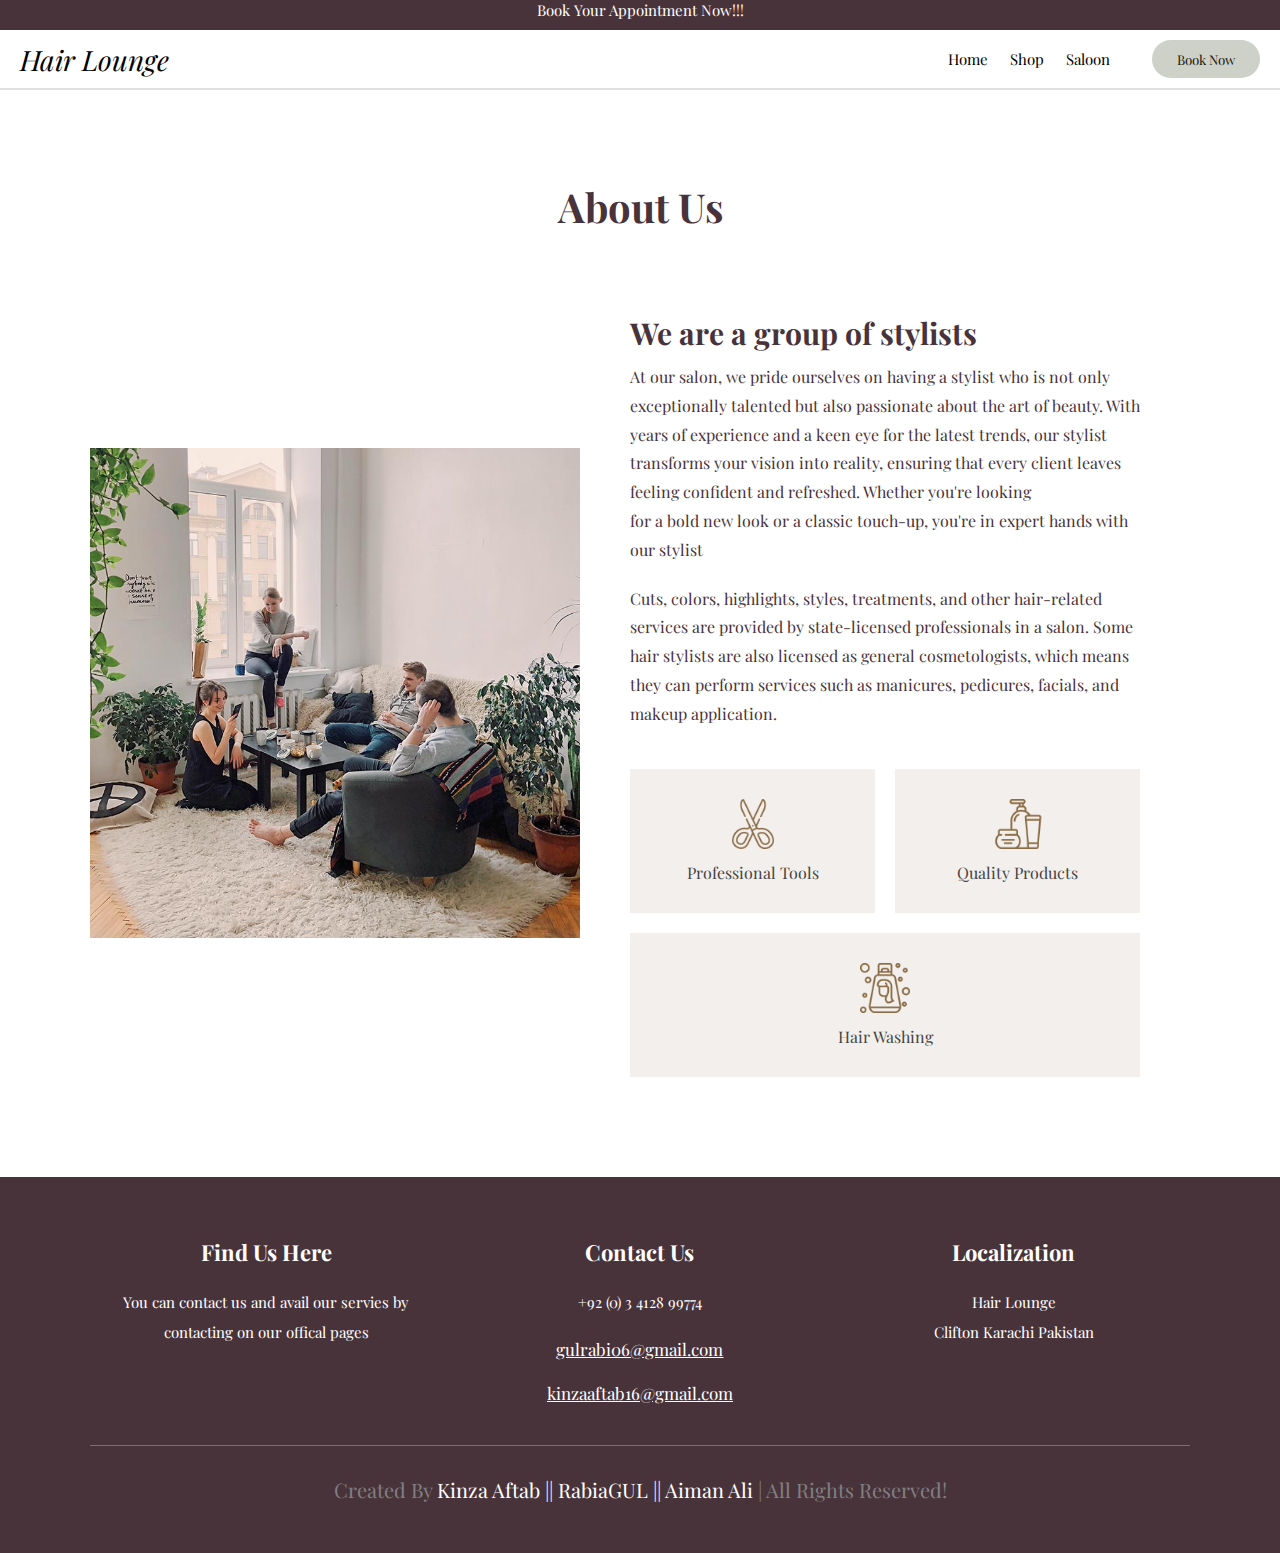
<file: aboutUs.html>
<!DOCTYPE html>
<html lang="en">
<head>
    <meta charset="UTF-8">
    <meta name="viewport" content="width=device-width, initial-scale=1.0">
    <title>Document</title>
    <link rel="stylesheet" href="aboutUs.css">
</head>
<body>
    <section class="slide">
        <p class="para">Book Your Appointment Now!!!</p>
    </section>
    <!-- header -->
    <section class="header">

        <a href="#" class="logo"> Hair lounge </a>
     
        <nav class="navbar">
           <div id="close-navbar" class="fas fa-times"></div>
           <a href="index.html">Home</a>
           <a href="shop.html">Shop</a>
           <a href="saloon.html">Saloon</a>
            <a href="form.html"><button id="first-book">Book Now</button></a>
        </nav>
     
        <div id="menu-btn" class="fas fa-bars"></div>
     
     </section>
    <section class="about" id="about">

        <h1 class="heading">about us</h1>
    
        <div class="row" >
    
            <div class="image">
                <img src="about.jpg" alt="">
            </div>
    
            <div class="content">
                <h3 class="title">We are a group of stylists</h3>
                <p>At our salon, we pride ourselves on having a stylist who is not only exceptionally talented but also passionate about the art of beauty. With years of experience and a keen eye for the latest trends, our stylist transforms your vision into reality, ensuring that every client leaves feeling confident and refreshed. Whether you're looking <br>for a bold new look or a classic touch-up, you're in expert hands with our stylist </p>
                <p>Cuts, colors, highlights, styles, treatments, and other hair-related services are provided by state-licensed professionals in a salon. Some hair stylists are also licensed as general cosmetologists, which means they can perform services such as manicures, pedicures, facials, and makeup application. </p>
                
                
                <div class="icons-container">
                    <div class="icons">
                       <img src="about-icon-1.png" alt="">
                       <h3>Professional tools</h3>
                    </div>
                    <div class="icons">
                       <img src="about-icon-2.png" alt="">
                       <h3>quality products</h3>
                    </div>
                    <div class="icons">
                       <img src="about-icon-3.png" alt="">
                       <h3>hair washing</h3>
                    </div>
                 </div>
            </div>
    
        </div>
    
    </section>
    
    <!-- about us end -->
    <!-- footer -->

<section class="footer">

    <div class="box-container">
 
       <div class="box">
          <h3> Find us here </h3>
          <p>You can contact us and avail our servies by contacting on our offical  pages</p>
          <div class="share">
             <i href="#" class="fab fa-facebook-f"></i>
             <i href="#" class="fab fa-twitter"></i>
             <i href="#" class="fab fa-instagram"></i>
             <i href="#" class="fab fa-linkedin"></i>
          </div>
       </div>
 
       <div class="box">
          <h3>contact us</h3>
          <p>+92 (0) 3 4128 99774</p>
          <a href="#" class="link">gulrabi06@gmail.com</a>
          <a href="#" class="link">kinzaaftab16@gmail.com</a>

       </div>
 
       <div class="box">
          <h3>localization</h3>
          <p>Hair Lounge <br>
           Clifton Karachi Pakistan</p>
       </div>
 
    </div>
 
    <div class="credit"> created by <span>Kinza Aftab || RabiaGUL || Aiman Ali</span> | all rights reserved! </div>
 
 </section>


</body>
</html>
</file>
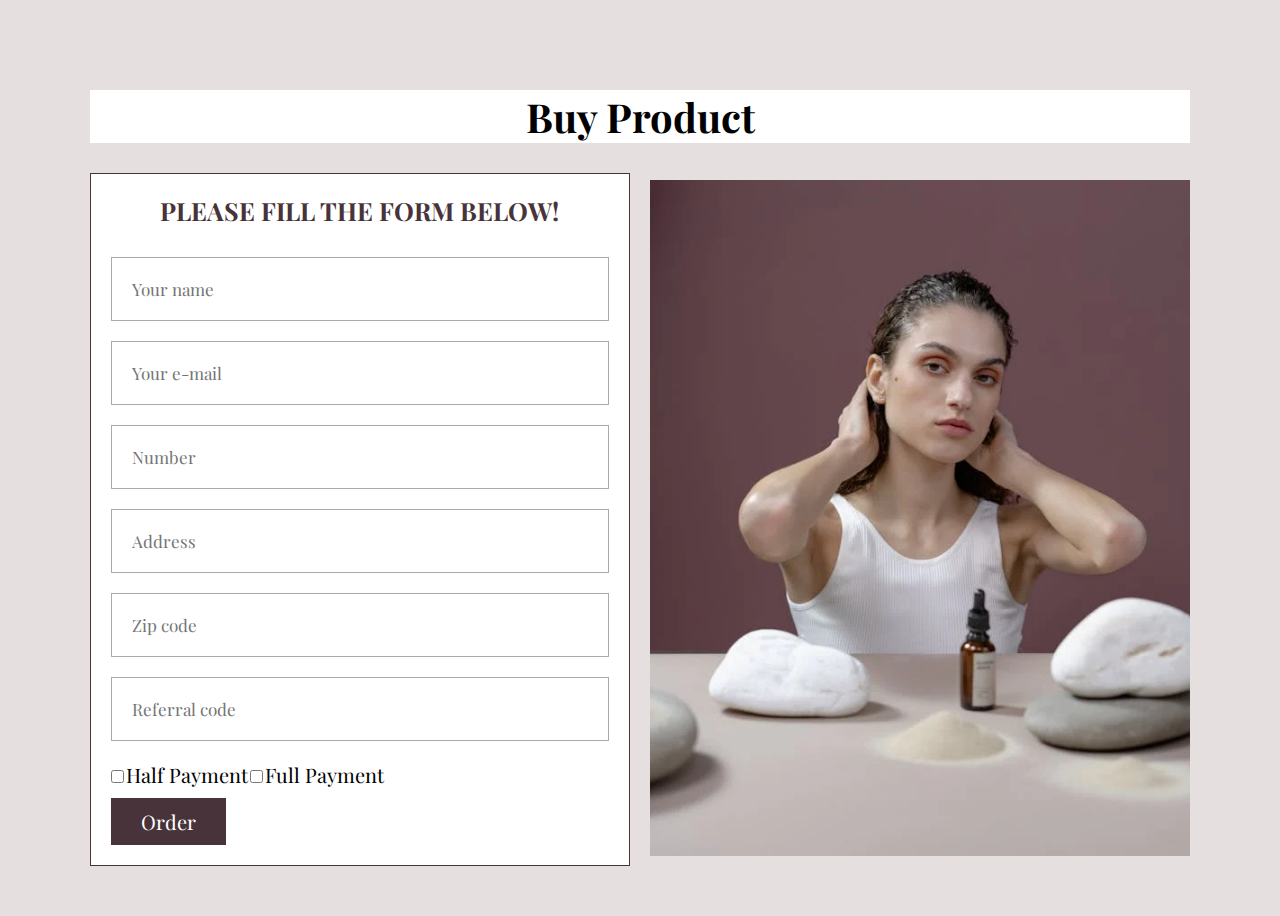
<file: form-product.html>
<!DOCTYPE html>
<html lang="en">
<head>
    <meta charset="UTF-8">
    <meta name="viewport" content="width=device-width, initial-scale=1.0">
    <title>Document</title>
    <link rel="stylesheet" href="https://cdnjs.cloudflare.com/ajax/libs/font-awesome/6.6.0/css/all.min.css">
    <style>
        @import url('https://fonts.googleapis.com/css?family=Playfair+Display:1,300,400,400italic,500,700,700italic,900');

        :root {
            --main-color: #d7c7ae;
            --primary-color: #8a6d46;
            --hover: #5a4d3e;
            --black: #2a201c;
            --white: #fff;
            --light-bg: #f3efec;
            --dark-bg: rgba(0, 0, 0, .7);
            --border: .1rem solid #aaa;
            --box-shadow: 0 .5rem 1rem rgba(0, 0, 0, .1);
        }

        * {
            font-family: 'Playfair Display', sans-serif;
            margin: 0;
            padding: 0;
            box-sizing: border-box;
            outline: none;
            border: none;
            text-decoration: none;
            transition: all .2s linear;
        }

        html {
            font-size: 62.5%;
            overflow-x: hidden;
            scroll-behavior: smooth;
            scroll-padding-top: 6rem;
        }

        section {
            padding: 5rem 7%;
        }

        .heading1 {
            text-align: center;
            color: black;
            background-color: white;
            text-transform: capitalize;
            margin-bottom: 3rem;
            font-size: 4rem;
            margin-top: 4rem;
        }

        .btn {
            margin-top: 1rem;
            display: inline-block;
            background: #49333B;
            color: var(--white);
            font-size: 2rem;
            cursor: pointer;
            padding: 1rem 3rem;
        }

        .visit {
            background-color: #e6dfdf;
            background-size: cover;
            background-position: center;
        }

        .visit .row {
            display: flex;
            align-items: center;
            flex-wrap: wrap;
            gap: 2rem;
        }

        .visit .row .image {
            flex: 1 1 40rem;
        }

        .visit .row .image img {
            width: 100%;
        }

        .visit .row form {
            flex: 1 1 40rem;
            border: 0.1rem solid #49333B;
            padding: 2rem;
            background-color: white;
        }

        .visit .row form h3 {
            font-size: 2.5rem;
            text-align: center;
            color: #49333B;
            padding-bottom: 1rem;
            text-transform: uppercase;
        }

        .visit .row form .inputBox {
            display: flex;
            align-items: center;
            margin-top: 2rem;
            margin-bottom: 2rem;
            background: white;
            border: var(--border);
        }

        .visit .row form .inputBox input {
            width: 100%;
            padding: 2rem;
            font-size: 1.7rem;
            background: none;
        }
        .check{
            font-size: 20px;
        }
    </style>
</head>
<body>
    <!-- visit -->

<section class="visit" id="visit">

    <h1 class="heading1">Buy Product</h1>

        <div class="row">
    
            <form id="appointment-form">
                <h3>Please fill the form below!</h3>
                <div class="inputBox">
                    <input type="text" placeholder="Your name" required>
                </div>
                <div class="inputBox">
                    <input type="email" placeholder="Your e-mail" required>
                </div>
                <div class="inputBox">
                    <input type="text" placeholder="Number" required>
                </div>
                <div class="inputBox">
                    <input type="text" placeholder="Address" required>
                </div>
                <div class="inputBox">
                    <input type="text" placeholder="Zip code " required>
                </div>
                <div class="inputBox">
                    <input type="text" placeholder="Referral code">
                </div>

                <div>

                    <input type="checkbox" id="checkbox">
                    <label for="checkbox" class="check">Half Payment</label>

                    <input type="checkbox" id="checkbox">
                    <label for="checkbox" class="check">Full Payment</label>
                </div>
    
                <input type="submit" value="Order" class="btn">
            </form>
    
            <div class="image">
                <img src="pexels-photo-7449900.webp" alt="this is picture">
            </div>
            
        </div>

</section>

<script>
    const form = document.getElementById("appointment-form");

    form.addEventListener("submit", (event) => {
        event.preventDefault(); // Prevent form submission
        form.innerHTML = "<h3>THANK YOU FOR ORDERING</h3>"; // Update form content
    });
</script>

<!-- visit end-->
</body>
</html>
</file>
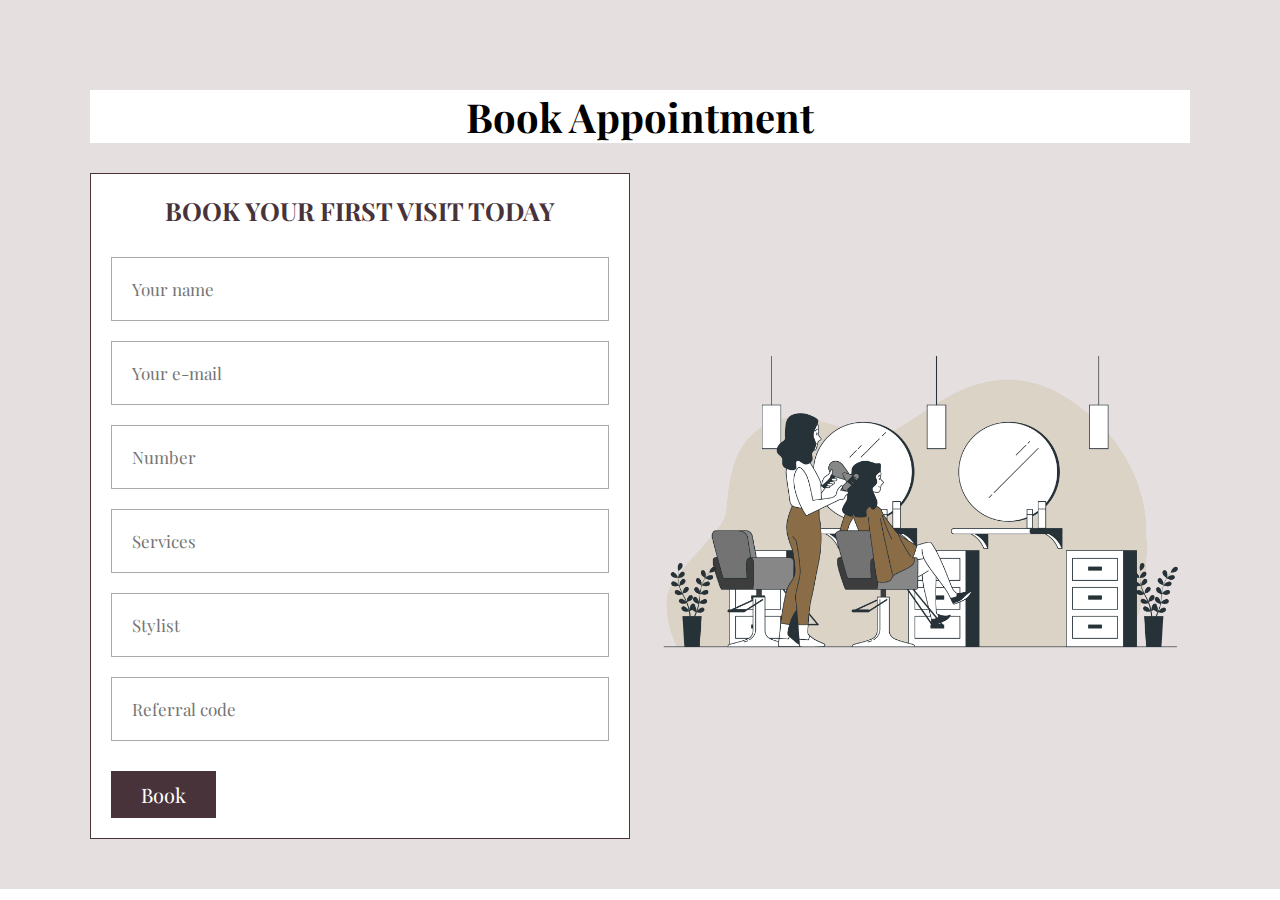
<file: form.html>
<!DOCTYPE html>
<html lang="en">
<head>
    <meta charset="UTF-8">
    <meta name="viewport" content="width=device-width, initial-scale=1.0">
    <title>Document</title>
    <link rel="stylesheet" href="https://cdnjs.cloudflare.com/ajax/libs/font-awesome/6.6.0/css/all.min.css">
    <style>
        @import url('https://fonts.googleapis.com/css?family=Playfair+Display:1,300,400,400italic,500,700,700italic,900');

        :root {
            --main-color: #d7c7ae;
            --primary-color: #8a6d46;
            --hover: #5a4d3e;
            --black: #2a201c;
            --white: #fff;
            --light-bg: #f3efec;
            --dark-bg: rgba(0, 0, 0, .7);
            --border: .1rem solid #aaa;
            --box-shadow: 0 .5rem 1rem rgba(0, 0, 0, .1);
        }

        * {
            font-family: 'Playfair Display', sans-serif;
            margin: 0;
            padding: 0;
            box-sizing: border-box;
            outline: none;
            border: none;
            text-decoration: none;
            transition: all .2s linear;
        }

        html {
            font-size: 62.5%;
            overflow-x: hidden;
            scroll-behavior: smooth;
            scroll-padding-top: 6rem;
        }

        section {
            padding: 5rem 7%;
        }

        .heading1 {
            text-align: center;
            color: black;
            background-color: white;
            text-transform: capitalize;
            margin-bottom: 3rem;
            font-size: 4rem;
            margin-top: 4rem;
        }

        .btn {
            margin-top: 1rem;
            display: inline-block;
            background: #49333B;
            color: var(--white);
            font-size: 2rem;
            cursor: pointer;
            padding: 1rem 3rem;
        }

        .visit {
            background-color: #e6dfdf;
            background-size: cover;
            background-position: center;
        }

        .visit .row {
            display: flex;
            align-items: center;
            flex-wrap: wrap;
            gap: 2rem;
        }

        .visit .row .image {
            flex: 1 1 40rem;
        }

        .visit .row .image img {
            width: 100%;
        }

        .visit .row form {
            flex: 1 1 40rem;
            border: 0.1rem solid #49333B;
            padding: 2rem;
            background-color: white;
        }

        .visit .row form h3 {
            font-size: 2.5rem;
            text-align: center;
            color: #49333B;
            padding-bottom: 1rem;
            text-transform: uppercase;
        }

        .visit .row form .inputBox {
            display: flex;
            align-items: center;
            margin-top: 2rem;
            margin-bottom: 2rem;
            background: white;
            border: var(--border);
        }

        .visit .row form .inputBox input {
            width: 100%;
            padding: 2rem;
            font-size: 1.7rem;
            background: none;
        }

    </style>
</head>
<body>
    <!-- visit -->

<section class="visit" id="visit">

    <h1 class="heading1">Book Appointment </h1>

        <div class="row">
    
            <form id="appointment-form">
                <h3>Book your first visit today</h3>
                <div class="inputBox">
                    <input type="text" placeholder="Your name" required>
                </div>
                <div class="inputBox">
                    <input type="email" placeholder="Your e-mail" required>
                </div>
                <div class="inputBox">
                    <input type="text" placeholder="Number" required>
                </div>
                <div class="inputBox">
                    <input type="text" placeholder="Services" required>
                </div>
                <div class="inputBox">
                    <input type="text" placeholder="Stylist" required>
                </div>
                <div class="inputBox">
                    <input type="text" placeholder="Referral code">
                </div>
    
                <input type="submit" value="Book" class="btn">
            </form>
    
            <div class="image">
                <img src="contact.png" alt="this is picture">
            </div>
            
        </div>

</section>

<script>
    const form = document.getElementById("appointment-form");

    form.addEventListener("submit", (event) => {
        event.preventDefault(); // Prevent form submission
        form.innerHTML = "<h3>THANK YOU FOR SUBMITTING</h3>"; // Update form content
    });
</script>

<!-- visit end-->
</body>
</html>
</file>
<file: aboutUs.css>
@import url('https://fonts.googleapis.com/css?family=Playfair+Display:1,300,400,400italic,500,700,700italic,900');

:root{

    --main-color:#d7c7ae;
    --primary-color: #8a6d46;
    --hover: #5a4d3e;
    --black:#2a201c;
    --white:#fff;
    --light-bg:#f3efec;
    --dark-bg:rgba(0,0,0,.7);
    --border:.1rem solid #aaa;
    --box-shadow:0 .5rem 1rem rgba(0,0,0,.1);
}

*{
   font-family: 'Playfair Display', sans-serif;
   margin:0; padding:0;
   box-sizing: border-box;
   outline: none; border:none;
   text-decoration: none;
   transition: all .2s linear;
}
 

html{
    font-size: 62.5%;
    overflow-x: hidden;
    scroll-behavior: smooth;
    scroll-padding-top: 6rem;
}
 
html::-webkit-scrollbar{
    width: .6rem;
}
 
html::-webkit-scrollbar-track{
    background-color: var(--white);
}
 
html::-webkit-scrollbar-thumb{
    background-color:#49333B;
}
 
section{
    padding: 5rem 7%;
}
.heading{
    text-align: center;
    color: #49333B;
    text-transform: capitalize;
    margin-bottom: 3rem;
    font-size: 4rem;
    margin-top: 4rem;
 }
  
 .btn{
    margin-top: 1rem;
    display: inline-block;
    background: var(--primary-color);
    color:var(--white);
    font-size: 2rem;
    cursor: pointer;
    padding:1rem 3rem;
 }
  
 .btn:hover{
     background: var(--hover);
 }
 /* Slide  */
 .slide{
    padding: 0;
    height: 30px;
    width: 100%;
    color: white;
    font-size: 15px;
    text-align: center;
    align-items: center;
    justify-content: center;
    background-color: #49333B;
}
/* header */

.header{
    height: 60px;
    width: 100%;
    border-bottom: 2px solid #dfdfdf;
    display: flex;
    justify-content: space-between;
    padding: 20px;
    align-items: center;
}
 
.header .logo{
    font-size: 2.8rem;
    font-style: italic;
    color:black;
    text-transform: capitalize;
}

.header .navbar #close-navbar {
    position: absolute;
    top: 1.5rem;
    right: 2rem;
    font-size: 4rem;
    cursor: pointer;
    color: black;
    display: none;
  }
 
.header .navbar a{
    font-size: 1.5rem;
    margin-left: 2rem;
    color:black;
    text-transform: capitalize;
}
.header .navbar a:hover{
    color: white;
    border-bottom: 2px solid White;
}
 
 .header .navbar a:hover{
    padding-bottom: 0.5rem;
    color:var(--primary-color);
 }
 
 #menu-btn{
    font-size: 2.5rem;
    cursor: pointer;
    color:var(--black);
    display: none;
 }
 #first-book{
    width: 108px;
    height: 38px;
    border-radius: 50px;
    color: #151712;
    border: none;
    background-color: #CED1C7;
    margin-left: 20px;
 }

 /* header */


/* about */

.about{
    /* background-image:url(about-left.png); */
    background-repeat:no-repeat; 
    background-position:left bottom;
}

.about .row{
    display: flex;
    align-items: center;
    flex-wrap: wrap;
}

.about .row .image{
    flex:1 1 39rem;
}

.about .row .image img{
    width: 100%;
}
.about .row .content{
    flex:1 1 51rem;
    padding:5rem;
}

.about .row .content h3{
    font-size: 3rem;
    color: #49333B;
}

.about .row .content p{
    font-size: 1.6rem;
    color: #49333B;
    padding:1rem 0;
    line-height: 1.8;
}

.about .content .icons-container{
    display: flex;
    flex-wrap: wrap;
    gap:2rem;
    margin-top: 3rem;
 }
 
 .about .content .icons-container .icons{
    flex:1 1 16rem;
    text-align: center;
    background: var(--light-bg);
    padding:3rem 2rem;
 }
 
 .about .content .icons-container .icons img{
    height: 5rem;
}
 
.about .content .icons-container .icons h3{
    padding-top: 1rem;
    font-size: 1.6rem;
    color:#444;
    font-weight: normal;
    text-transform: capitalize;
 }

/* about */
/* footer */
.footer {
    background:#49333B;
    text-align: center;
  }
  
  .footer .box-container {
    display: grid;
    grid-template-columns: repeat(auto-fit, minmax(30rem, 1fr));
    gap: 2rem;
  }
  
  .footer .box-container .box h3 {
    font-size: 2.2rem;
    text-transform: capitalize;
    color:white;
    padding: 1rem 0;
  }
  
  .footer .box-container .box p {
    font-size: 1.5rem;
    line-height: 2;
    color:white;
    padding: 1rem 0;
  }
  
  .footer .box-container .box .share {
    margin-top: 1rem;
  }
  
  .footer .box-container .box .share a {
    height: 4.5rem;
    width: 4.5rem;
    line-height: 4.5rem;
    border-radius: 50%;
    font-size: 1.7rem;
    background-color: gray;
    color: var(--white);
    margin-right: .3rem;
    text-align: center;
  }
  
  .footer .box-container .box .share a:hover {
    background-color: var(--black);
  }
  
  .footer .box-container .box .link {
    font-size: 1.7rem;
    line-height: 2;
    color: white;
    padding: .5rem 0;
    display: block;
    text-decoration: underline;
  }
  
  .footer .box-container .box .link:hover {
    color: white;
    text-decoration: underline;
  }
  
  .footer .box-container .box .email {
    width: 100%;
    padding: 1.2rem 1.4rem;
    font-size: 1.6rem;
    border: 0.1rem solid var(--primary-color);
    margin-bottom: 1rem;
  }
  
  .footer .credit {
    text-align: center;
    margin-top: 3rem;
    padding-top: 3rem;
    font-size: 2rem;
    text-transform: capitalize;
    color:gray;
    border-top: 0.1rem solid var(--primary-color);
  }
  
  .footer .credit span {
    color:white;
  }


@media (max-width:600px) {
  #first-book{
    display: none;
  }
}
</file>
